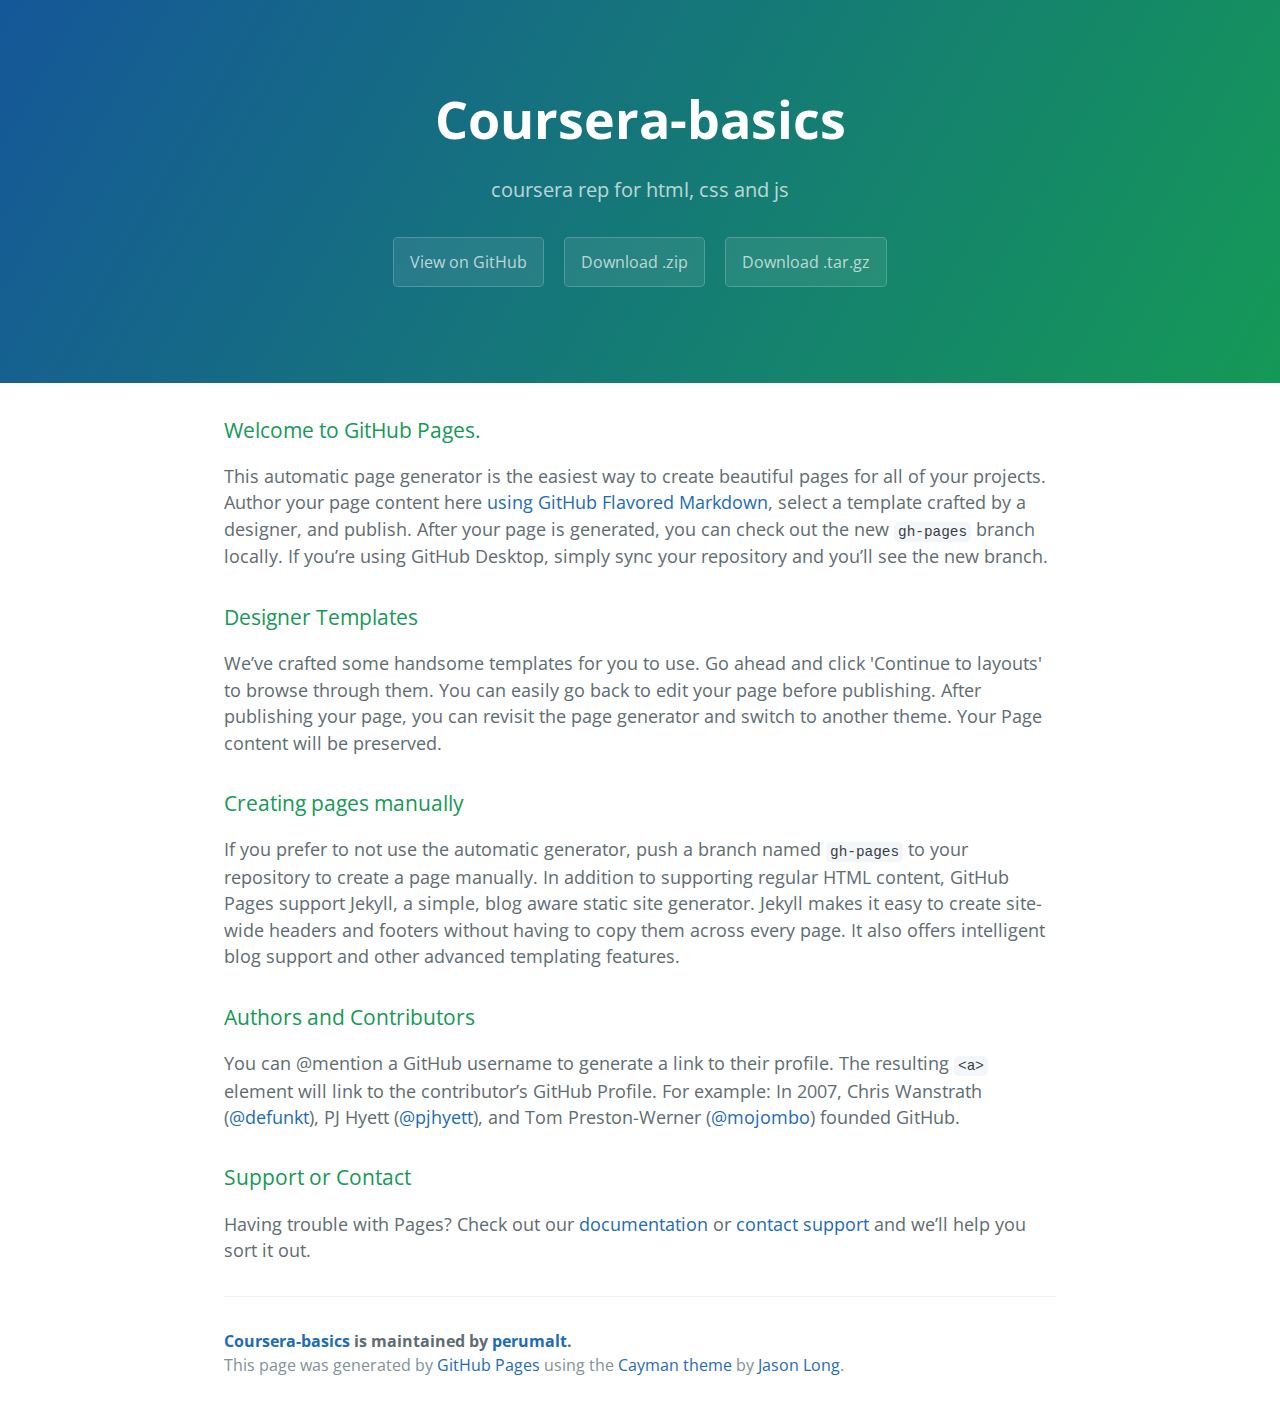
<file: index.html>
<!DOCTYPE html>
<html lang="en-us">
  <head>
    <meta charset="UTF-8">
    <title>Coursera-basics by perumalt</title>
    <meta name="viewport" content="width=device-width, initial-scale=1">
    <link rel="stylesheet" type="text/css" href="stylesheets/normalize.css" media="screen">
    <link href='https://fonts.googleapis.com/css?family=Open+Sans:400,700' rel='stylesheet' type='text/css'>
    <link rel="stylesheet" type="text/css" href="stylesheets/stylesheet.css" media="screen">
    <link rel="stylesheet" type="text/css" href="stylesheets/github-light.css" media="screen">
  </head>
  <body>
    <section class="page-header">
      <h1 class="project-name">Coursera-basics</h1>
      <h2 class="project-tagline">coursera rep for html, css and js</h2>
      <a href="https://github.com/perumalt/coursera-basics" class="btn">View on GitHub</a>
      <a href="https://github.com/perumalt/coursera-basics/zipball/master" class="btn">Download .zip</a>
      <a href="https://github.com/perumalt/coursera-basics/tarball/master" class="btn">Download .tar.gz</a>
    </section>

    <section class="main-content">
      <h3>
<a id="welcome-to-github-pages" class="anchor" href="#welcome-to-github-pages" aria-hidden="true"><span aria-hidden="true" class="octicon octicon-link"></span></a>Welcome to GitHub Pages.</h3>

<p>This automatic page generator is the easiest way to create beautiful pages for all of your projects. Author your page content here <a href="https://guides.github.com/features/mastering-markdown/">using GitHub Flavored Markdown</a>, select a template crafted by a designer, and publish. After your page is generated, you can check out the new <code>gh-pages</code> branch locally. If you’re using GitHub Desktop, simply sync your repository and you’ll see the new branch.</p>

<h3>
<a id="designer-templates" class="anchor" href="#designer-templates" aria-hidden="true"><span aria-hidden="true" class="octicon octicon-link"></span></a>Designer Templates</h3>

<p>We’ve crafted some handsome templates for you to use. Go ahead and click 'Continue to layouts' to browse through them. You can easily go back to edit your page before publishing. After publishing your page, you can revisit the page generator and switch to another theme. Your Page content will be preserved.</p>

<h3>
<a id="creating-pages-manually" class="anchor" href="#creating-pages-manually" aria-hidden="true"><span aria-hidden="true" class="octicon octicon-link"></span></a>Creating pages manually</h3>

<p>If you prefer to not use the automatic generator, push a branch named <code>gh-pages</code> to your repository to create a page manually. In addition to supporting regular HTML content, GitHub Pages support Jekyll, a simple, blog aware static site generator. Jekyll makes it easy to create site-wide headers and footers without having to copy them across every page. It also offers intelligent blog support and other advanced templating features.</p>

<h3>
<a id="authors-and-contributors" class="anchor" href="#authors-and-contributors" aria-hidden="true"><span aria-hidden="true" class="octicon octicon-link"></span></a>Authors and Contributors</h3>

<p>You can @mention a GitHub username to generate a link to their profile. The resulting <code>&lt;a&gt;</code> element will link to the contributor’s GitHub Profile. For example: In 2007, Chris Wanstrath (<a href="https://github.com/defunkt" class="user-mention">@defunkt</a>), PJ Hyett (<a href="https://github.com/pjhyett" class="user-mention">@pjhyett</a>), and Tom Preston-Werner (<a href="https://github.com/mojombo" class="user-mention">@mojombo</a>) founded GitHub.</p>

<h3>
<a id="support-or-contact" class="anchor" href="#support-or-contact" aria-hidden="true"><span aria-hidden="true" class="octicon octicon-link"></span></a>Support or Contact</h3>

<p>Having trouble with Pages? Check out our <a href="https://help.github.com/pages">documentation</a> or <a href="https://github.com/contact">contact support</a> and we’ll help you sort it out.</p>

      <footer class="site-footer">
        <span class="site-footer-owner"><a href="https://github.com/perumalt/coursera-basics">Coursera-basics</a> is maintained by <a href="https://github.com/perumalt">perumalt</a>.</span>

        <span class="site-footer-credits">This page was generated by <a href="https://pages.github.com">GitHub Pages</a> using the <a href="https://github.com/jasonlong/cayman-theme">Cayman theme</a> by <a href="https://twitter.com/jasonlong">Jason Long</a>.</span>
      </footer>

    </section>

  
  </body>
</html>
</file>
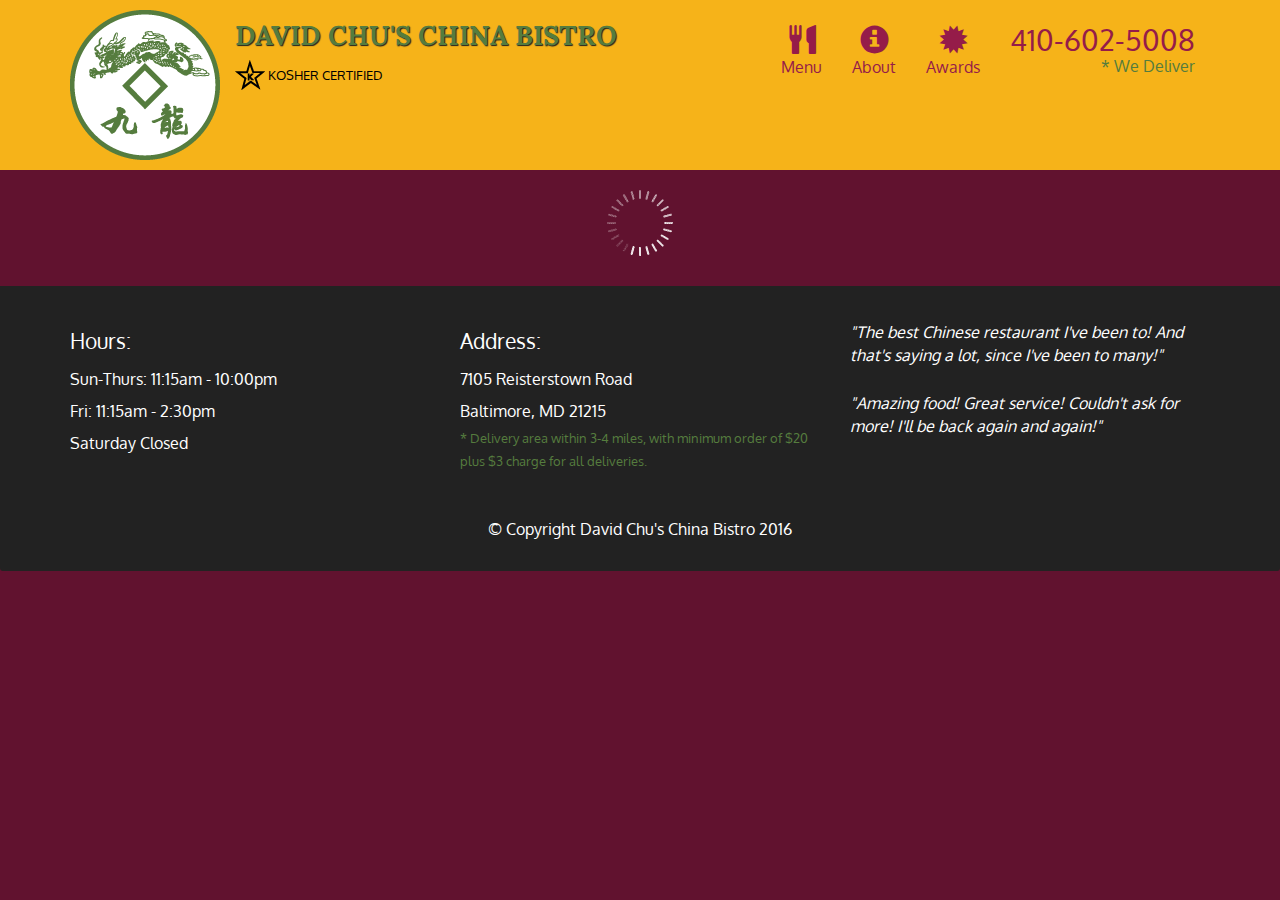
<file: mod5-assign5/index.html>
<!doctype html>
<html lang="en">
  <head>
    <meta charset="utf-8">
    <meta http-equiv="X-UA-Compatible" content="IE=edge">
    <meta name="viewport" content="width=device-width, initial-scale=1">
    <title>David Chu's China Bistro</title>
    <link rel="stylesheet" href="css/bootstrap.min.css">
    <link rel="stylesheet" href="css/styles.css">
    <link href='https://fonts.googleapis.com/css?family=Oxygen:400,300,700' rel='stylesheet' type='text/css'>
    <link href='https://fonts.googleapis.com/css?family=Lora' rel='stylesheet' type='text/css'>
  </head>
<body>
  <header>
    <nav id="header-nav" class="navbar navbar-default">
      <div class="container">
        <div class="navbar-header">
          <a href="index.html" class="pull-left visible-md visible-lg">
            <div id="logo-img" alt="Logo image"></div>
          </a>

          <div class="navbar-brand">
            <a href="index.html"><h1>David Chu's China Bistro</h1></a>
            <p>
              <img src="images/star-k-logo.png" alt="Kosher certification">
              <span>Kosher Certified</span>
            </p>
          </div>

          <button id="navbarToggle" type="button" class="navbar-toggle collapsed" data-toggle="collapse" data-target="#collapsable-nav" aria-expanded="false">
            <span class="sr-only">Toggle navigation</span>
            <span class="icon-bar"></span>
            <span class="icon-bar"></span>
            <span class="icon-bar"></span>
          </button>
        </div>
        
        <div id="collapsable-nav" class="collapse navbar-collapse">
           <ul id="nav-list" class="nav navbar-nav navbar-right">
            <li id="navHomeButton" class="visible-xs active">
              <a href="index.html">
                <span class="glyphicon glyphicon-home"></span> Home</a>
            </li>
            <li id="navMenuButton">
              <a href="#" onclick="$dc.loadMenuCategories();">
                <span class="glyphicon glyphicon-cutlery"></span><br class="hidden-xs"> Menu</a>
            </li>
            <li>
              <a href="#">
                <span class="glyphicon glyphicon-info-sign"></span><br class="hidden-xs"> About</a>
            </li>
            <li>
              <a href="#">
                <span class="glyphicon glyphicon-certificate"></span><br class="hidden-xs"> Awards</a>
            </li>
            <li id="phone" class="hidden-xs">
              <a href="tel:410-602-5008">
                <span>410-602-5008</span></a><div>* We Deliver</div>
            </li>
          </ul><!-- #nav-list -->
        </div><!-- .collapse .navbar-collapse -->
      </div><!-- .container -->
    </nav><!-- #header-nav -->
  </header>

  <div id="call-btn" class="visible-xs">
    <a class="btn" href="tel:410-602-5008">
    <span class="glyphicon glyphicon-earphone"></span>
    410-602-5008
    </a>
  </div>
  <div id="xs-deliver" class="text-center visible-xs">* We Deliver</div>

  <div id="main-content" class="container"></div>

  <footer class="panel-footer">
    <div class="container">
      <div class="row">
        <section id="hours" class="col-sm-4">
          <span>Hours:</span><br>
          Sun-Thurs: 11:15am - 10:00pm<br>
          Fri: 11:15am - 2:30pm<br>
          Saturday Closed
          <hr class="visible-xs">
        </section>
        <section id="address" class="col-sm-4">
          <span>Address:</span><br>
          7105 Reisterstown Road<br>
          Baltimore, MD 21215
          <p>* Delivery area within 3-4 miles, with minimum order of $20 plus $3 charge for all deliveries.</p>
          <hr class="visible-xs">
        </section>
        <section id="testimonials" class="col-sm-4">
          <p>"The best Chinese restaurant I've been to! And that's saying a lot, since I've been to many!"</p>
          <p>"Amazing food! Great service! Couldn't ask for more! I'll be back again and again!"</p>
        </section>
      </div>
      <div class="text-center">&copy; Copyright David Chu's China Bistro 2016</div>
    </div>
  </footer>

  <!-- jQuery (Bootstrap JS plugins depend on it) -->
  <script src="js/jquery-2.1.4.min.js"></script>
  <script src="js/bootstrap.min.js"></script>
  <script src="js/ajax-utils.js"></script>
  <script src="js/script.js"></script>
</body>
</html>
</file>
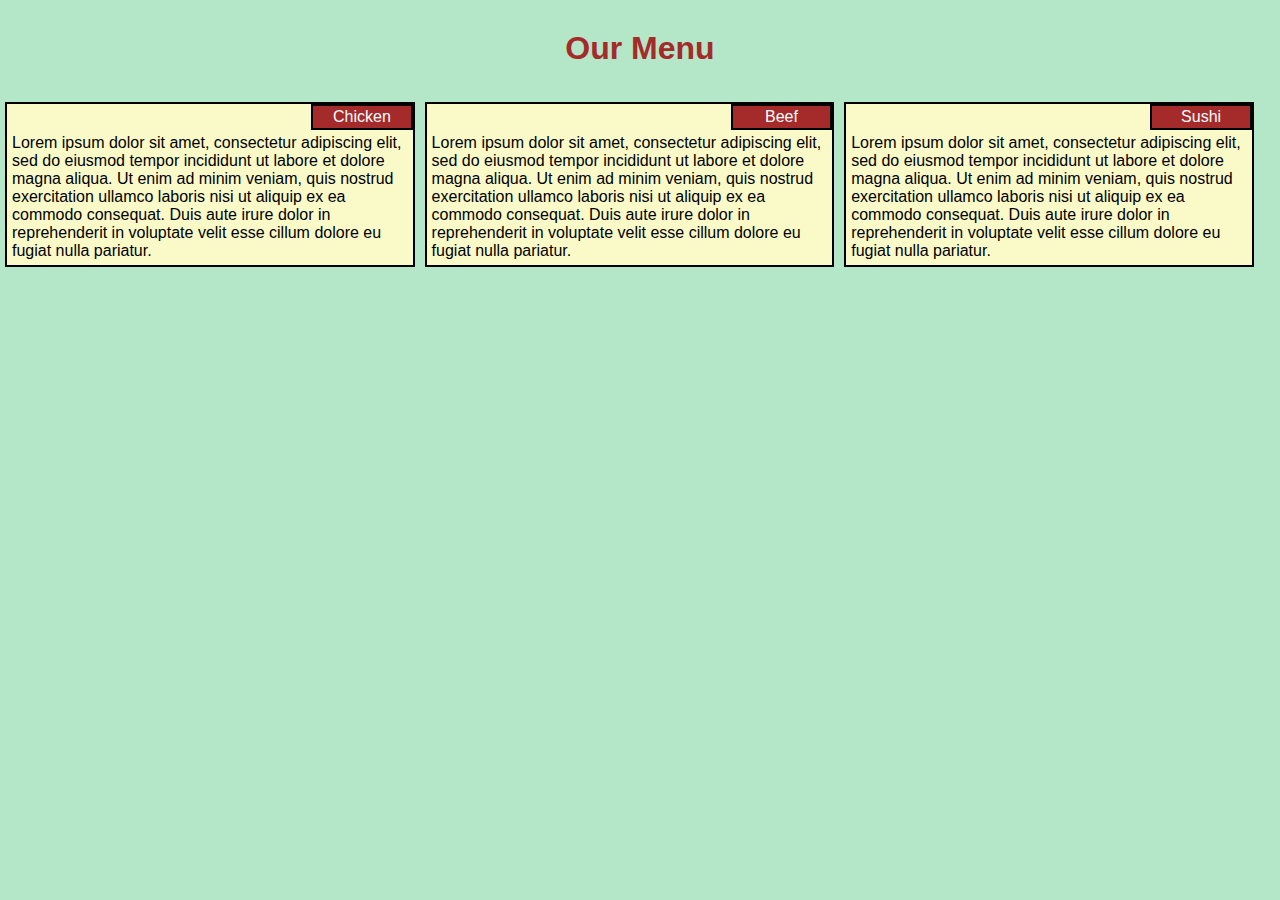
<file: module2/index.html>
<!DOCTYPE html>
<html>
  <head>
    <meta charset="utf-8">
    <meta name="viewport" content="width=device-width, initial-scale=1">
    <link rel="stylesheet" href="css/mystyle.css">
    <title>Assignment Solution for Module 2</title>
  </head>
  <body>
    <h1>Our Menu</h1>
    <div class="row">
      <div class="col-lg-4 col-md-6 container">
        <p class="label">Chicken</p>
        Lorem ipsum dolor sit amet, consectetur adipiscing elit, sed do eiusmod tempor incididunt ut labore et dolore magna aliqua.
        Ut enim ad minim veniam, quis nostrud exercitation ullamco laboris nisi ut aliquip ex ea commodo consequat.
        Duis aute irure dolor in reprehenderit in voluptate velit esse cillum dolore eu fugiat nulla pariatur.
      </div>

      <div class="col-lg-4 col-md-6 container">
        <p class="label">Beef</p>
        Lorem ipsum dolor sit amet, consectetur adipiscing elit, sed do eiusmod tempor incididunt ut labore et dolore magna aliqua.
        Ut enim ad minim veniam, quis nostrud exercitation ullamco laboris nisi ut aliquip ex ea commodo consequat.
        Duis aute irure dolor in reprehenderit in voluptate velit esse cillum dolore eu fugiat nulla pariatur.
      </div>

      <div class="col-lg-4 col-md-12 container">
        <p class="label">Sushi</p>
        Lorem ipsum dolor sit amet, consectetur adipiscing elit, sed do eiusmod tempor incididunt ut labore et dolore magna aliqua.
        Ut enim ad minim veniam, quis nostrud exercitation ullamco laboris nisi ut aliquip ex ea commodo consequat.
        Duis aute irure dolor in reprehenderit in voluptate velit esse cillum dolore eu fugiat nulla pariatur.
      </div>
    </div>
  </body>

</html>
</file>
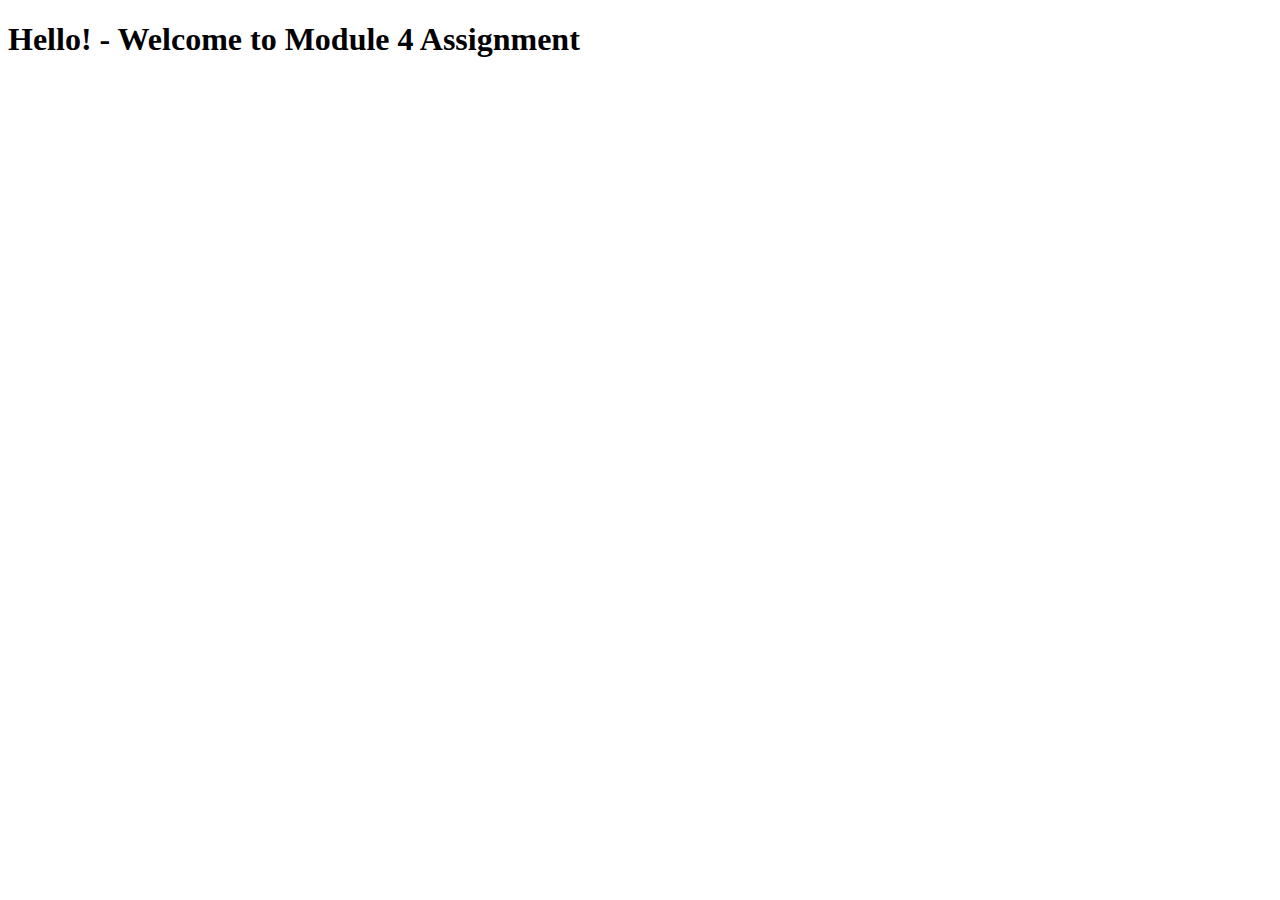
<file: module4/index.html>
<!DOCTYPE html>
<html>
  <head>
    <meta charset="utf-8">
    <meta name="viewport" content="width=device-width, initial-scale=1">

    <script src="js/SpeakHello.js"></script>
    <script src="js/SpeakGoodBye.js"></script>
    <script src="js/script.js"></script>

    <title>Module 4 - Assignment</title>
  </head>
  <body>

    <h1>Hello! - Welcome to Module 4 Assignment</h1>

  </body>
</html>
</file>
<file: stylesheets/stylesheet.css>
* {
  box-sizing: border-box; }

body {
  padding: 0;
  margin: 0;
  font-family: "Open Sans", "Helvetica Neue", Helvetica, Arial, sans-serif;
  font-size: 16px;
  line-height: 1.5;
  color: #606c71; }

a {
  color: #1e6bb8;
  text-decoration: none; }
  a:hover {
    text-decoration: underline; }

.btn {
  display: inline-block;
  margin-bottom: 1rem;
  color: rgba(255, 255, 255, 0.7);
  background-color: rgba(255, 255, 255, 0.08);
  border-color: rgba(255, 255, 255, 0.2);
  border-style: solid;
  border-width: 1px;
  border-radius: 0.3rem;
  transition: color 0.2s, background-color 0.2s, border-color 0.2s; }
  .btn + .btn {
    margin-left: 1rem; }

.btn:hover {
  color: rgba(255, 255, 255, 0.8);
  text-decoration: none;
  background-color: rgba(255, 255, 255, 0.2);
  border-color: rgba(255, 255, 255, 0.3); }

@media screen and (min-width: 64em) {
  .btn {
    padding: 0.75rem 1rem; } }

@media screen and (min-width: 42em) and (max-width: 64em) {
  .btn {
    padding: 0.6rem 0.9rem;
    font-size: 0.9rem; } }

@media screen and (max-width: 42em) {
  .btn {
    display: block;
    width: 100%;
    padding: 0.75rem;
    font-size: 0.9rem; }
    .btn + .btn {
      margin-top: 1rem;
      margin-left: 0; } }

.page-header {
  color: #fff;
  text-align: center;
  background-color: #159957;
  background-image: linear-gradient(120deg, #155799, #159957); }

@media screen and (min-width: 64em) {
  .page-header {
    padding: 5rem 6rem; } }

@media screen and (min-width: 42em) and (max-width: 64em) {
  .page-header {
    padding: 3rem 4rem; } }

@media screen and (max-width: 42em) {
  .page-header {
    padding: 2rem 1rem; } }

.project-name {
  margin-top: 0;
  margin-bottom: 0.1rem; }

@media screen and (min-width: 64em) {
  .project-name {
    font-size: 3.25rem; } }

@media screen and (min-width: 42em) and (max-width: 64em) {
  .project-name {
    font-size: 2.25rem; } }

@media screen and (max-width: 42em) {
  .project-name {
    font-size: 1.75rem; } }

.project-tagline {
  margin-bottom: 2rem;
  font-weight: normal;
  opacity: 0.7; }

@media screen and (min-width: 64em) {
  .project-tagline {
    font-size: 1.25rem; } }

@media screen and (min-width: 42em) and (max-width: 64em) {
  .project-tagline {
    font-size: 1.15rem; } }

@media screen and (max-width: 42em) {
  .project-tagline {
    font-size: 1rem; } }

.main-content :first-child {
  margin-top: 0; }
.main-content img {
  max-width: 100%; }
.main-content h1, .main-content h2, .main-content h3, .main-content h4, .main-content h5, .main-content h6 {
  margin-top: 2rem;
  margin-bottom: 1rem;
  font-weight: normal;
  color: #159957; }
.main-content p {
  margin-bottom: 1em; }
.main-content code {
  padding: 2px 4px;
  font-family: Consolas, "Liberation Mono", Menlo, Courier, monospace;
  font-size: 0.9rem;
  color: #383e41;
  background-color: #f3f6fa;
  border-radius: 0.3rem; }
.main-content pre {
  padding: 0.8rem;
  margin-top: 0;
  margin-bottom: 1rem;
  font: 1rem Consolas, "Liberation Mono", Menlo, Courier, monospace;
  color: #567482;
  word-wrap: normal;
  background-color: #f3f6fa;
  border: solid 1px #dce6f0;
  border-radius: 0.3rem; }
  .main-content pre > code {
    padding: 0;
    margin: 0;
    font-size: 0.9rem;
    color: #567482;
    word-break: normal;
    white-space: pre;
    background: transparent;
    border: 0; }
.main-content .highlight {
  margin-bottom: 1rem; }
  .main-content .highlight pre {
    margin-bottom: 0;
    word-break: normal; }
.main-content .highlight pre, .main-content pre {
  padding: 0.8rem;
  overflow: auto;
  font-size: 0.9rem;
  line-height: 1.45;
  border-radius: 0.3rem; }
.main-content pre code, .main-content pre tt {
  display: inline;
  max-width: initial;
  padding: 0;
  margin: 0;
  overflow: initial;
  line-height: inherit;
  word-wrap: normal;
  background-color: transparent;
  border: 0; }
  .main-content pre code:before, .main-content pre code:after, .main-content pre tt:before, .main-content pre tt:after {
    content: normal; }
.main-content ul, .main-content ol {
  margin-top: 0; }
.main-content blockquote {
  padding: 0 1rem;
  margin-left: 0;
  color: #819198;
  border-left: 0.3rem solid #dce6f0; }
  .main-content blockquote > :first-child {
    margin-top: 0; }
  .main-content blockquote > :last-child {
    margin-bottom: 0; }
.main-content table {
  display: block;
  width: 100%;
  overflow: auto;
  word-break: normal;
  word-break: keep-all; }
  .main-content table th {
    font-weight: bold; }
  .main-content table th, .main-content table td {
    padding: 0.5rem 1rem;
    border: 1px solid #e9ebec; }
.main-content dl {
  padding: 0; }
  .main-content dl dt {
    padding: 0;
    margin-top: 1rem;
    font-size: 1rem;
    font-weight: bold; }
  .main-content dl dd {
    padding: 0;
    margin-bottom: 1rem; }
.main-content hr {
  height: 2px;
  padding: 0;
  margin: 1rem 0;
  background-color: #eff0f1;
  border: 0; }

@media screen and (min-width: 64em) {
  .main-content {
    max-width: 64rem;
    padding: 2rem 6rem;
    margin: 0 auto;
    font-size: 1.1rem; } }

@media screen and (min-width: 42em) and (max-width: 64em) {
  .main-content {
    padding: 2rem 4rem;
    font-size: 1.1rem; } }

@media screen and (max-width: 42em) {
  .main-content {
    padding: 2rem 1rem;
    font-size: 1rem; } }

.site-footer {
  padding-top: 2rem;
  margin-top: 2rem;
  border-top: solid 1px #eff0f1; }

.site-footer-owner {
  display: block;
  font-weight: bold; }

.site-footer-credits {
  color: #819198; }

@media screen and (min-width: 64em) {
  .site-footer {
    font-size: 1rem; } }

@media screen and (min-width: 42em) and (max-width: 64em) {
  .site-footer {
    font-size: 1rem; } }

@media screen and (max-width: 42em) {
  .site-footer {
    font-size: 0.9rem; } }
</file>
<file: stylesheets/github-light.css>
/*
The MIT License (MIT)

Copyright (c) 2016 GitHub, Inc.

Permission is hereby granted, free of charge, to any person obtaining a copy
of this software and associated documentation files (the "Software"), to deal
in the Software without restriction, including without limitation the rights
to use, copy, modify, merge, publish, distribute, sublicense, and/or sell
copies of the Software, and to permit persons to whom the Software is
furnished to do so, subject to the following conditions:

The above copyright notice and this permission notice shall be included in all
copies or substantial portions of the Software.

THE SOFTWARE IS PROVIDED "AS IS", WITHOUT WARRANTY OF ANY KIND, EXPRESS OR
IMPLIED, INCLUDING BUT NOT LIMITED TO THE WARRANTIES OF MERCHANTABILITY,
FITNESS FOR A PARTICULAR PURPOSE AND NONINFRINGEMENT. IN NO EVENT SHALL THE
AUTHORS OR COPYRIGHT HOLDERS BE LIABLE FOR ANY CLAIM, DAMAGES OR OTHER
LIABILITY, WHETHER IN AN ACTION OF CONTRACT, TORT OR OTHERWISE, ARISING FROM,
OUT OF OR IN CONNECTION WITH THE SOFTWARE OR THE USE OR OTHER DEALINGS IN THE
SOFTWARE.

*/

.pl-c /* comment */ {
  color: #969896;
}

.pl-c1 /* constant, variable.other.constant, support, meta.property-name, support.constant, support.variable, meta.module-reference, markup.raw, meta.diff.header */,
.pl-s .pl-v /* string variable */ {
  color: #0086b3;
}

.pl-e /* entity */,
.pl-en /* entity.name */ {
  color: #795da3;
}

.pl-smi /* variable.parameter.function, storage.modifier.package, storage.modifier.import, storage.type.java, variable.other */,
.pl-s .pl-s1 /* string source */ {
  color: #333;
}

.pl-ent /* entity.name.tag */ {
  color: #63a35c;
}

.pl-k /* keyword, storage, storage.type */ {
  color: #a71d5d;
}

.pl-s /* string */,
.pl-pds /* punctuation.definition.string, string.regexp.character-class */,
.pl-s .pl-pse .pl-s1 /* string punctuation.section.embedded source */,
.pl-sr /* string.regexp */,
.pl-sr .pl-cce /* string.regexp constant.character.escape */,
.pl-sr .pl-sre /* string.regexp source.ruby.embedded */,
.pl-sr .pl-sra /* string.regexp string.regexp.arbitrary-repitition */ {
  color: #183691;
}

.pl-v /* variable */ {
  color: #ed6a43;
}

.pl-id /* invalid.deprecated */ {
  color: #b52a1d;
}

.pl-ii /* invalid.illegal */ {
  color: #f8f8f8;
  background-color: #b52a1d;
}

.pl-sr .pl-cce /* string.regexp constant.character.escape */ {
  font-weight: bold;
  color: #63a35c;
}

.pl-ml /* markup.list */ {
  color: #693a17;
}

.pl-mh /* markup.heading */,
.pl-mh .pl-en /* markup.heading entity.name */,
.pl-ms /* meta.separator */ {
  font-weight: bold;
  color: #1d3e81;
}

.pl-mq /* markup.quote */ {
  color: #008080;
}

.pl-mi /* markup.italic */ {
  font-style: italic;
  color: #333;
}

.pl-mb /* markup.bold */ {
  font-weight: bold;
  color: #333;
}

.pl-md /* markup.deleted, meta.diff.header.from-file */ {
  color: #bd2c00;
  background-color: #ffecec;
}

.pl-mi1 /* markup.inserted, meta.diff.header.to-file */ {
  color: #55a532;
  background-color: #eaffea;
}

.pl-mdr /* meta.diff.range */ {
  font-weight: bold;
  color: #795da3;
}

.pl-mo /* meta.output */ {
  color: #1d3e81;
}
</file>
<file: mod5-assign5/css/styles.css>
body {
  font-size: 16px;
  color: #fff;
  background-color: #61122f;
  font-family: 'Oxygen', sans-serif;
}

/** HEADER **/
#header-nav {
  background-color: #f6b319;
  border-radius: 0;
  border: 0;
}

#logo-img {
  background: url('../images/restaurant-logo_large.png') no-repeat;
  width: 150px;
  height: 150px;
  margin: 10px 15px 10px 0;
}

.navbar-brand {
  padding-top: 25px;
}
.navbar-brand h1 { /* Restaurant name */
  font-family: 'Lora', serif;
  color: #557c3e;
  font-size: 1.5em;
  text-transform: uppercase;
  font-weight: bold;
  text-shadow: 1px 1px 1px #222;
  margin-top: 0;
  margin-bottom: 0;
  line-height: .75;
}
.navbar-brand a:hover, .navbar-brand a:focus {
  text-decoration: none;
}
.navbar-brand p { /* Kosher cert */
  color: #000;
  text-transform: uppercase;
  font-size: .7em;
  margin-top: 15px;
}
.navbar-brand p span { /* Star-K */
  vertical-align: middle;
}

#nav-list {
  margin-top: 10px;
}
#nav-list a {
  color: #951C49;
  text-align: center;
}
#nav-list a:hover {
  background: #E7E7E7;
}
#nav-list a span {
  font-size: 1.8em;
}

#phone {
  margin-top: 5px;
}
#phone a { /* Phone number */
  text-align: right;
  padding-bottom: 0;
}
#phone div { /* We Deliver */
  color: #557c3e;
  text-align: right;
  padding-right: 15px;
}

.navbar-header button.navbar-toggle, .navbar-header .icon-bar {
  border: 1px solid #61122f;
}
.navbar-header button.navbar-toggle {
  clear: both;
  margin-top: -30px;
}
/* END HEADER */

/* FOOTER */
.panel-footer {
  margin-top: 30px;
  padding-top: 35px;
  padding-bottom: 30px;
  background-color: #222;
  border-top: 0;
}
.panel-footer div.row {
  margin-bottom: 35px;
}
#hours, #address {
  line-height: 2;
}
#hours > span, #address > span {
  font-size: 1.3em;
}
#address p {
  color: #557c3e;
  font-size: .8em;
  line-height: 1.8;
}
#testimonials {
  font-style: italic;
}
#testimonials p:nth-child(2) {
  margin-top: 25px;
}
/* END FOOTER */



/* HOME PAGE */
.container .jumbotron {
  box-shadow: 0 0 50px #3F0C1F;
  border: 2px solid #3F0C1F;
}

#menu-tile, #specials-tile, #map-tile {
  height: 250px;
  width: 100%;
  margin-bottom: 15px;
  position: relative;
  border: 2px solid #3F0C1F;
  overflow: hidden;
}
#menu-tile:hover, #specials-tile:hover, #map-tile:hover {
  box-shadow: 0 1px 5px 1px #cccccc;
}
#menu-tile {
  background: url('../images/menu-tile.jpg') no-repeat;
  background-position: center;
}
#specials-tile {
  background: url('../images/specials-tile.jpg') no-repeat;
  background-position: center;
}
#menu-tile span, #specials-tile span, #map-tile span {
  position: absolute;
  bottom: 0;
  right: 0;
  width: 100%;
  text-align: center;
  font-size: 1.6em;
  text-transform: uppercase;
  background-color: #000;
  color: #fff;
  opacity: .8;
}
/* END HOME PAGE */

/* MENU CATEGORIES PAGE */
.category-tile { 
  position: relative;
  border: 2px solid #3F0C1F;
  overflow: hidden;
  width: 200px;
  height: 200px;
  margin: 0 auto 15px;
}
.category-tile span {
  position: absolute;
  bottom: 0;
  right: 0;
  width: 100%;
  text-align: center;
  font-size: 1.2em;
  text-transform: uppercase;
  background-color: #000;
  color: #fff;
  opacity: .8;
}
.category-tile:hover {
  box-shadow: 0 1px 5px 1px #cccccc;
}

#menu-categories-title + div {
  margin-bottom: 50px;
}
/* END MENU CATEGORIES PAGE */

/* SINGLE CATEGORY PAGE */
.menu-item-tile {
  margin-bottom: 25px;
}
.menu-item-tile hr {
  width: 80%;
}
.menu-item-tile .menu-item-price {
  font-size: 1.1em;
  text-align: right;
  margin-top: -15px;
  margin-right: -15px;
}
.menu-item-tile .menu-item-price span {
  font-size: .6em;
}
.menu-item-photo {
  position: relative;
  border: 2px solid #3F0C1F; 
  overflow: hidden;
  padding: 0;
  margin-right: -15px;
  margin-left: auto;
  margin-bottom: 20px;
  max-width: 250px;
}
.menu-item-photo div {
  position: absolute;
  bottom: 0;
  right: 0;
  width: 80px;
  background-color: #557c3e;
  text-align: center;
}
.menu-item-description {
  padding-right: 30px;
}
h3.menu-item-title {
  margin: 0 0 10px;
}
.menu-item-details {
  font-size: .9em;
  font-style: italic;
}
/* END SINGLE CATEGORY PAGE */


/********** Large devices only **********/
@media (min-width: 1200px) {
  .container .jumbotron {
    background: url('../images/jumbotron_1200.jpg') no-repeat;
    height: 675px;
  }
}

/********** Medium devices only **********/
@media (min-width: 992px) and (max-width: 1199px) {
  /* Header */
  #logo-img {
    background: url('../images/restaurant-logo_medium.png') no-repeat;
    width: 100px;
    height: 100px;
    margin: 5px 5px 5px 0;
  }
  /* End Header */

  /* Home Page */
  .container .jumbotron {
    background: url('../images/jumbotron_992.jpg') no-repeat;
    height: 558px;
  }
  /* End Home Page */
}

/********** Small devices only **********/
@media (min-width: 768px) and (max-width: 991px) {
  /* Home Page */
  .container .jumbotron {
    background: url('../images/jumbotron_768.jpg') no-repeat;
    height: 432px;
  }
  /* End Home Page */
}

/********** Extra small devices only **********/
@media (max-width: 767px) {
  /* Header */
  .navbar-brand {
    padding-top: 10px;
    height: 80px;
  }
  .navbar-brand h1 { /* Restaurant name */
    padding-top: 10px;
    font-size: 5vw; /* 1vw = 1% of viewport width */
  }
  .navbar-brand p { /* Kosher cert */
    font-size: .6em;
    margin-top: 12px;
  }
  .navbar-brand p img { /* Star-K */
    height: 20px;
  }

  #collapsable-nav a { /* Collapsed nav menu text */
    font-size: 1.2em;
  }
  #collapsable-nav a span { /* Collapsed nav menu glyph */
    font-size: 1em;
    margin-right: 5px;
  }

  #call-btn > a {
    font-size: 1.5em;
    display: block;
    margin: 0 20px;
    padding: 10px;
    border: 2px solid #fff;
    background-color: #f6b319;
    color: #951c49;
  }
  #xs-deliver {
    margin-top: 5px;
    font-size: .7em;
    letter-spacing: .1em;
    text-transform: uppercase;
  }
  /* End Header */

  /* Footer */
  .panel-footer section {
    margin-bottom: 30px;
    text-align: center;
  }
  .panel-footer section:nth-child(3) {
    margin-bottom: 0; /* margin already exists on the whole row */
  }
  .panel-footer section hr {
    width: 50%;
  }
  /* End Footer */

  /* Home Page */
  .container .jumbotron {
    margin-top: 30px;
    padding: 0;
  }
  #menu-tile, #specials-tile {
    width: 360px;
    margin: 0 auto 15px;
  }

  .menu-item-photo {
    margin-right: auto;
  }
  .menu-item-tile .menu-item-price {
    text-align: center;
  }
  .menu-item-description {
    text-align: center;;
  }
}


/********** Super extra small devices Only :-) (e.g., iPhone 4) **********/
@media (max-width: 479px) {
  /* Header */
  .navbar-brand h1 { /* Restaurant name */
    padding-top: 5px;
    font-size: 6vw;
  }
  /* End Header */
  
  /* Home page */
  #menu-tile, #specials-tile {
    width: 280px;
    margin: 0 auto 15px;
  }

  .col-xxs-12 {
    position: relative;
    min-height: 1px;
    padding-right: 15px;
    padding-left: 15px;
    float: left;
    width: 100%;
  }
}
</file>
<file: module2/css/mystyle.css>
* {
  box-sizing: border-box;
  margin: 0px;
  padding: 0px;
}

body {
font-family: verdana, sans-serif;
background-color: rgb(180,230,200);
}

.container {
position: relative;
background-color: rgb(250,250,200);
color: black;
border: 2px solid black;
padding: 5px;
padding-top: 30px;
margin: 5px;
}

.label {
position: absolute;
right: 0;
top: 0;
color: white;
border: 2px solid black;
width: 25%;
text-align: center;
background-color: brown;
padding: 2px;
}

h1 {
  color: brown;
  text-align: center;
  padding: 30px;
}

.row {
  width: 100%;
}

@media (min-width: 992px) {
.col-lg-1, .col-lg-2, .col-lg-3, .col-lg-4, .col-lg-5, .col-lg-6, .col-lg-7, .col-lg-8, .col-lg-9, .col-lg-10, .col-lg-11, .col-lg-12 {
    float: left;
      }
.col-lg-1 {width: 8.33%;}
.col-lg-2 {width: 16.66%;}
.col-lg-3 {width: 25%;}
.col-lg-4 {width: 32%;}
.col-lg-5 {width: 41.66%;}
.col-lg-6 {width: 47%;}
.col-lg-7 {width: 58.33%;}
.col-lg-8 {width: 66.66%;}
.col-lg-9 {width: 74.99%;}
.col-lg-10 {width: 83.33%;}
.col-lg-11 {width: 91.66%;}
.col-lg-12 {width: 95%;}
}

@media (min-width: 768px) and (max-width: 991px) {
.col-md-1, .col-md-2, .col-md-3, .col-md-4, .col-md-5, .col-md-6, .col-md-7, .col-md-8, .col-md-9, .col-md-10, .col-md-11, .col-md-12 {
    float: left;
      }
.col-md-1 {width: 8.33%;}
.col-md-2 {width: 16.66%;}
.col-md-3 {width: 25%;}
.col-md-4 {width: 32%;}
.col-md-5 {width: 41.66%;}
.col-md-6 {width: 47%;}
.col-md-7 {width: 58.33%;}
.col-md-8 {width: 66.66%;}
.col-md-9 {width: 74.99%;}
.col-md-10 {width: 83.33%;}
.col-md-11 {width: 91.66%;}
.col-md-12 {width: 95%;}
}
</file>
